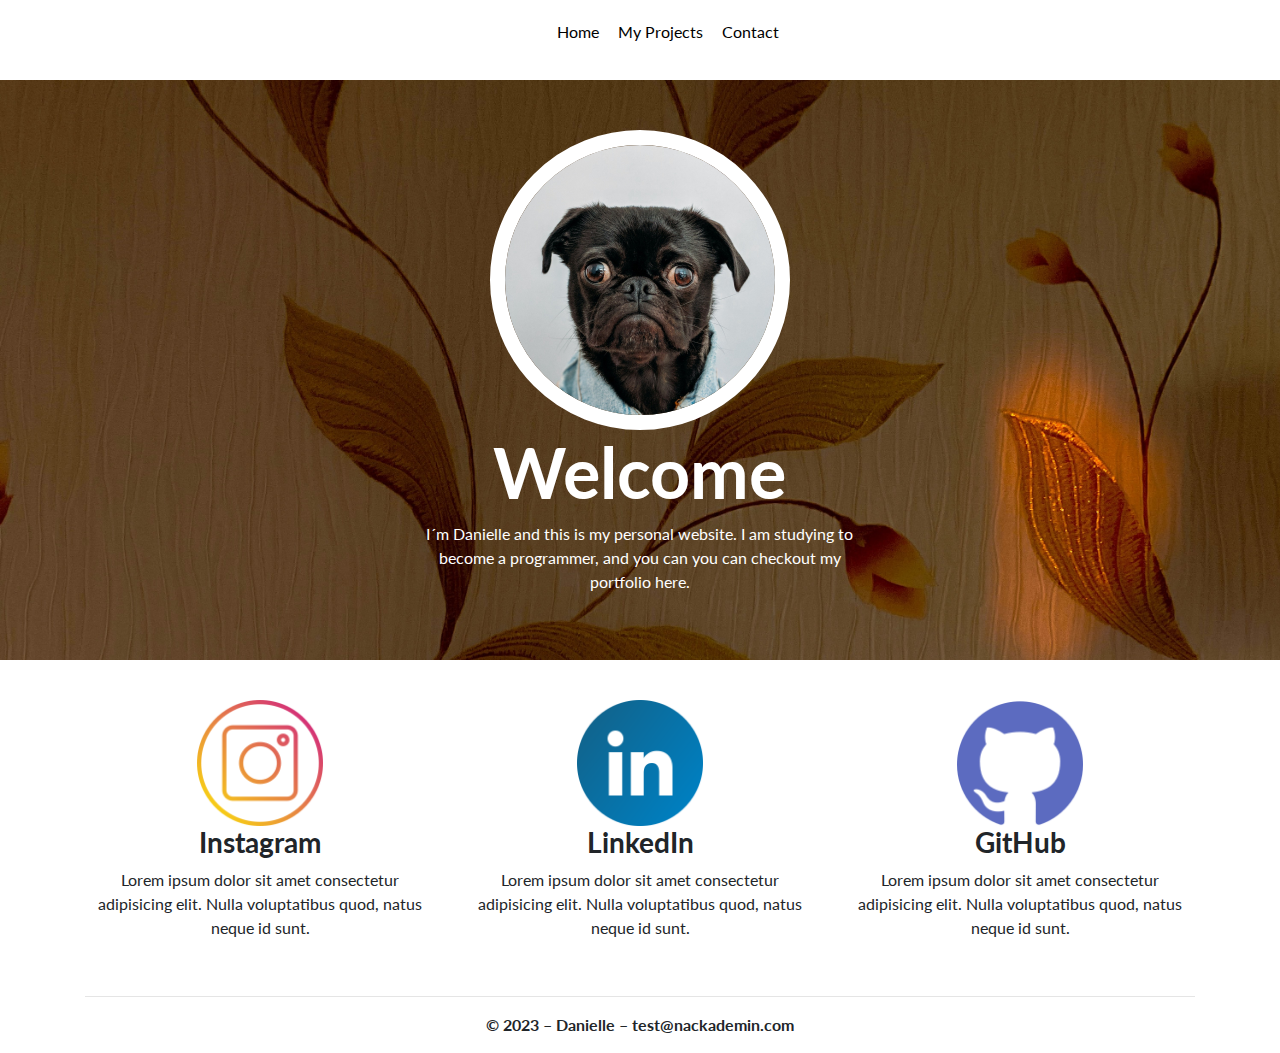
<file: index.html>
<!DOCTYPE html>
<html>

<head>
    <meta charset="UTF-8">
    <title>My Website</title>
    <link rel="stylesheet" href="bootstrap/bootstrap.css">
    <link rel="stylesheet" href="style/stylesheet.css">
</head>

<body>

    <!--Navigation-->
    <nav class="navigation">
        <ul>
            <li><a href="#home">Home</a></li>
            <li><a href="portfolio.html">My Projects</a></li>
            <li><a href="contact.html">Contact</a></li>
        </ul>
    </nav>

    <!--Intro-->
    <header id="home" class="colored-background">
        <section>
            <div class="col-md-5 centered-box">
                <img src="img/profile2.jpg" alt="Profile shot">
                <h1>Welcome</h1>
                <p>I´m Danielle and this is my personal website.
                    I am studying to become a programmer, and you can you can checkout my portfolio here.</p>
            </div>
        </section>
    </header>

    <div class="container">

        <!--socials-->
        <section id="socials" class="socials">
            <div class="row">
                <div class="col-md-4">
                    <a href="https://www.instagram.com/" target="_blank"><img src="img/instagram2.png" alt="Instagram icon" /></a>
                    <h3>Instagram</h3>
                    <p>Lorem ipsum dolor sit amet consectetur adipisicing elit. Nulla voluptatibus quod, natus neque id
                        sunt.</p>
                </div>
                <div class="col-md-4">
                    <a href="https://www.linkedin.com/in/danielle-roslund-24bb04249/" target="_blank"><img src="img/linkedin2.png" alt="Linkedin icon" /></a>
                    <h3>LinkedIn</h3>
                    <p>Lorem ipsum dolor sit amet consectetur adipisicing elit. Nulla voluptatibus quod, natus neque id
                        sunt.</p>
                </div>
                <div class="col-md-4">
                    <a href="https://github.com/danielleroslund" target="_blank"><img src="img/github2.png" alt="Github icon" /></a>
                    <h3>GitHub</h3>
                    <p>Lorem ipsum dolor sit amet consectetur adipisicing elit. Nulla voluptatibus quod, natus neque id
                        sunt.</p>
                </div>
            </div>
        </section>

        <!-- Footer -->
        <footer class="footer">
            <hr>
            <p><b>&copy; 2023 – Danielle – test@nackademin.com</b></p>
        </footer>

    </div>

</body>

</html>
</file>
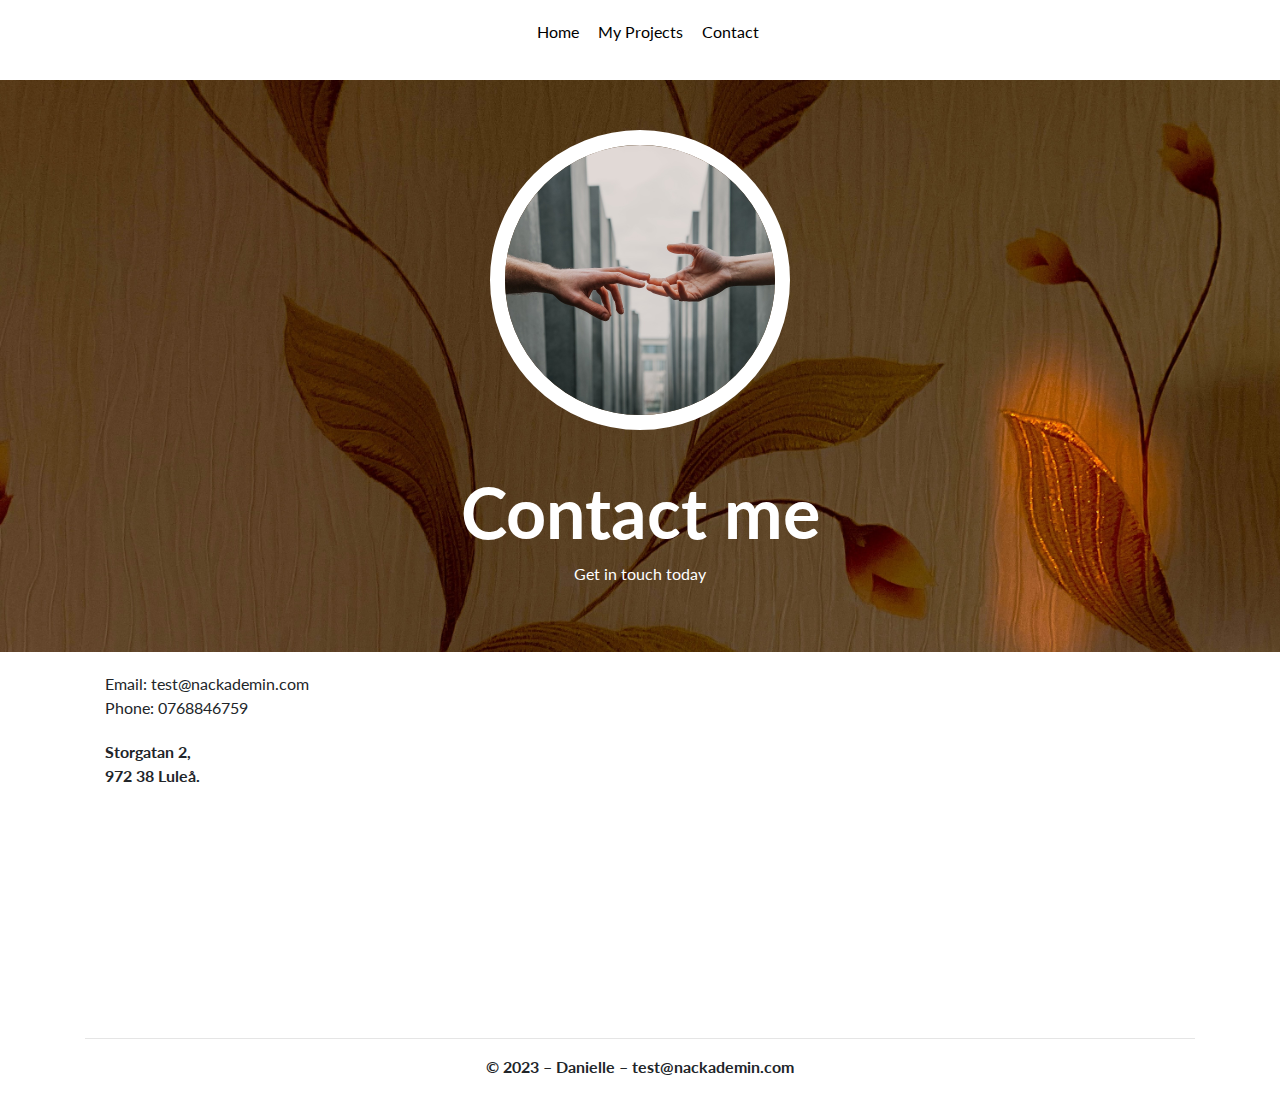
<file: contact.html>
<!DOCTYPE html>
<html>

<head>
    <meta charset="UTF-8">
    <title>My Website</title>
    <link rel="stylesheet" href="bootstrap/bootstrap.css">
    <link rel="stylesheet" href="style/stylesheet.css">
</head>

<body>
    <!--Navigation-->
    <nav>
        <ul class="navigation">
            <li><a href="index.html">Home</a></li>
            <li><a href="portfolio.html">My Projects</a></li>
            <li><a href="#contact">Contact</a></li>
        </ul>
    </nav>

    <!--Intro-->
    <header class="colored-background">
        <div class="container">
            <section>
                <div class="col-md-5 centered-box">
                    <img src="img/about-1.jpg" alt="Contact img 2">
                    <div class="contact-heading">
                        <h1>Contact me</h1>
                        <p>Get in touch today</p>
                    </div>
                </div>
            </section>
        </div>
    </header>

    <div class="container">
        <!--Contact-->
        <section id="contact" class="contact">
            <div class="row">
                <div class="col-md-5">
                    <p>Email: test@nackademin.com<br>
                        Phone: 0768846759</p>

                    <p><strong>Storgatan 2,<br>972 38 Luleå.</strong></p>
                </div>
                <div class="col-md-7">
                    <div class="row">
                        <div class="col-md-7">
                            <iframe
                                src="https://www.google.com/maps/embed?pb=!1m18!1m12!1m3!1d1649.3454559399238!2d22.135992516355532!3d65.58211940185502!2m3!1f0!2f0!3f0!3m2!1i1024!2i768!4f13.1!3m3!1m2!1s0x467f6558e45b7957%3A0xff73b193a92101cc!2sStorgatan%202%2C%20972%2038%20Lule%C3%A5!5e0!3m2!1ssv!2sse!4v1679001575480!5m2!1ssv!2sse"
                                width="600" height="450" style="border:0;" allowfullscreen="" loading="lazy"></iframe>
                        </div>
                    </div>
                </div>
            </div>
        </section>

        <!-- Footer -->
        <footer class="footer">
            <hr>
            <p><strong>&copy; 2023 – Danielle – test@nackademin.com</strong></p>
        </footer>

    </div>
</body>

</html>
</file>
<file: style/stylesheet.css>
@import url('https://fonts.googleapis.com/css2?family=Lato:wght@300;400;700&display=swap');
/*Font sizes*/
h1{
    font-size: 70px;
    font-weight: bold;
}

h2 {
    font-weight: bold;
    font-size: 50px;
}

body {
   font-family: 'Lato', sans-serif;
}

/*Navigation*/
.navigation {
    text-align: center;
    padding-top: 20px;
    padding-bottom: 20px;
    padding-left: 0px;
}

.navigation li {
    display: inline-block;
}

.navigation a {
    margin-left: 15px;
    color: #000000;
}

.navigation li:first-of-type {
    margin-left: 0px;
} 

/* Intro */
.colored-background{
    background: url('../img/newbg2.0.jpg');
    background-size: auto;
    background-size: 100%;
    color: white;
}

.centered-box{
    margin-left: auto;
    margin-right: auto;
    text-align: center;
    padding: 50px;
}

.centered-box img{
    border-radius: 177px;
    width: 300px;
    border: 15px solid #fff;
}

/* Socials*/
.socials img {
width: 126px;
}

p.scroll{
    margin-top: 20px;
    margin-bottom: 50px;
}

.scroll {
    text-align: center;
    color: #1e2f36;
}

.socials {
    text-align: center;
    margin-top: 40px;
}

.socials h3 {
    font-weight: bold;
}

/*project*/
.projects img {
    width: 100%;
    
}

.projects .row {
    padding: 40px;
}

.projects a {
    color: #54afd9;
}

.light-background {
    background: #f1f1f1;
}

.projects{
    margin-top: 40px;
}

/*Contact us*/
.contact img {
    width: 100%;
}

.contact-heading {
    text-align: center;
    margin-top: 40px;
}

.contact p {
    margin: 20px;
}

iframe {
    width: 500px;
    height: 300px;
    margin: 20px;
}

/* Footer */

.footer {
    text-align: center;
    margin-top: 40px;
}
</file>
